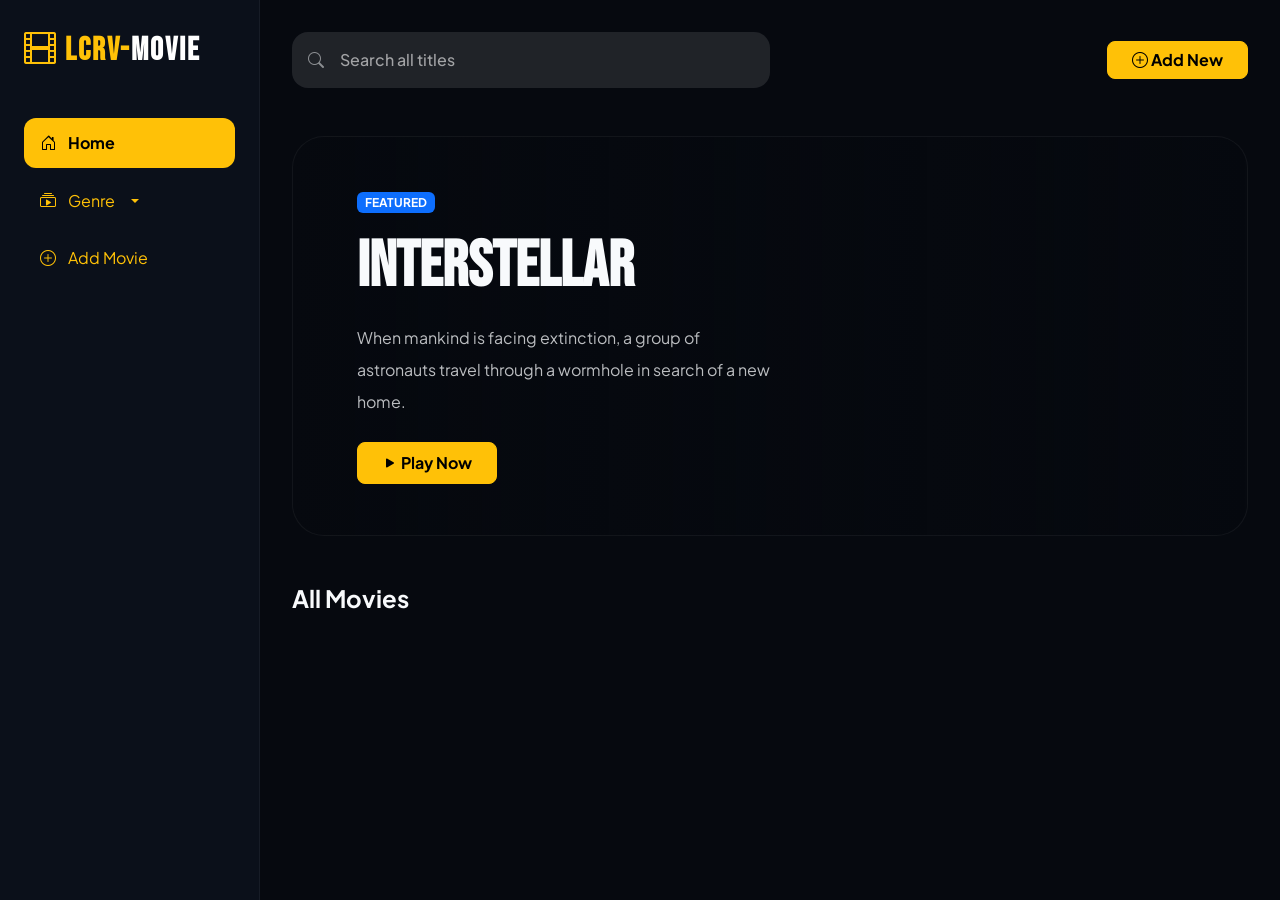
<file: index.html>
<!DOCTYPE html>
<html lang="en">

<head>
    <meta charset="UTF-8">
    <meta name="viewport" content="width=device-width, initial-scale=1.0">
    <title>Home</title>
    <link href="https://cdn.jsdelivr.net/npm/bootstrap-icons@1.11.3/font/bootstrap-icons.min.css" rel="stylesheet" />
    <link
        href="https://fonts.googleapis.com/css2?family=Plus+Jakarta+Sans:wght@300;400;500;600;700&family=Bebas+Neue&display=swap"
        rel="stylesheet" />
    <link rel="stylesheet" href="assets/libs/bootstrap/css/bootstrap.css">
    <link rel="stylesheet" href="assets/css/style.css">
</head>

<body>
    <!-- SIDEBAR -->
    <div class="sidebar d-none d-lg-block">
        <h2 class="brand mb-5 text-warning fw-bold" style="font-family:'Bebas Neue'; letter-spacing: 2px;"><i
                class="bi bi-film"></i> LCRV-<span class="text-white">MOVIE</span></h2>
        <nav>
            <a href="#" class="nav-link active"><i class="bi bi-house-door" onclick="getAllMovies()"></i> Home</a>
            <li class="nav-item dropdown">
                <a href="#" class="nav-link dropdown-toggle" id="genreDropdown" role="button" data-bs-toggle="dropdown"
                    onclick="getGenreList()">
                    <i class="bi bi-collection-play"></i> Genre
                </a>
                <ul class="dropdown-menu" id="genreMenuList">
                    <li><a class="dropdown-item" href="#" onclick="getAllMovies()">All Genres</a></li>
                    <li>
                        <hr class="dropdown-divider">
                    </li>
                </ul>
            </li>
            <a href="#" class="nav-link" onclick="openAddModal()"><i class="bi bi-plus-circle"></i> Add Movie</a>
        </nav>
    </div>

    <!-- MAIN CONTENT -->
    <div class="main-content">
        <div class="d-flex justify-content-between align-items-center mb-5">
            <div class="position-relative w-50">
                <i class="bi bi-search position-absolute top-50 start-0 translate-middle-y ms-3 opacity-50"></i>
                <input type="text" class="form-control ps-5 py-3 border-0 rounded-4 text-warning"
                    placeholder="Search all titles ">
            </div>
            <button class="btn btn-warning fw-bold px-4 rounded-3" onclick="openAddModal()">
                <i class="bi bi-plus-circle"></i> Add New</button>
        </div>

        <!-- Featured Section -->
        <div class="featured-hero">
            <div class="w-50">
                <span class="badge bg-primary mb-3">FEATURED</span>
                <h1 class="display-3 fw-bold mb-3" style="font-family:'Bebas Neue'">INTERSTELLAR</h1>
                <p class="opacity-75 mb-4 lh-lg">When mankind is facing extinction, a group of astronauts travel through
                    a wormhole in search of a new home.</p>
                <button class="btn btn-warning fw-bold px-4 py-2 rounded-3"><i class="bi bi-play-fill"></i> Play
                    Now</button>
            </div>
        </div>

        <!-- Movie card -->
        <h4 class="fw-bold mb-4">All Movies</h4>
        <div class="row g-4" id="movieCard"></div>
        <nav class="mt-4">
            <ul class="pagination justify-content-center" id="pagination">
            </ul>
        </nav>
    </div>

    <!-- Create Modal -->
    <div class="modal fade" id="movieModal" tabindex="-1">
        <div class="modal-dialog modal-dialog-centered">
            <div class="modal-content p-3 border-0">
                <div class="modal-header border-0">
                    <h5 class="modal-title fw-bold" id="modalTitle">Add Movie</h5>
                    <button type="button" class="btn-close btn-close-white" data-bs-dismiss="modal"></button>
                </div>
                <div class="modal-body">
                    <input type="hidden" id="editId">
                    <div class="mb-3">
                        <label class="form-label text-warning small">Title</label>
                        <input type="text" id="title" class="form-control" placeholder="Enter movie title">
                        <small class="text-danger" id="titleError"></small>
                    </div>
                    <div class="row">
                        <div class="col-6 mb-3">
                            <label class="form-label text-warning small">Release Date</label>
                            <input type="date" id="releaseDate" class="form-control " placeholder="Select release date">
                            <small class="text-danger" id="releaseDateError"></small>
                        </div>
                        <div class="col-6 mb-3">
                            <label class="form-label text-warning small">Rating</label>
                            <input type="number" id="rating" step="0.1" class="form-control "
                                placeholder="Rating (0-5)">
                            <small class="text-danger" id="ratingError"></small>
                        </div>
                    </div>
                    <div class="mb-3">
                        <label class="form-label text-warning small">Genre</label>
                        <select class="form-select custom-input" id="genre">
                            <option selected value="">Select Genre</option>
                        </select>
                        <small class="text-danger" id="genreError"></small>
                    </div>
                    <div class="mb-3">
                        <label class="form-label text-warning small">Poster Image</label>
                        <input type="text" id="posterFile" class="form-control " placeholder="Enter image URL">
                        <small class="text-danger" id="posterFileError"></small>
                    </div>
                    <div class="mb-3">
                        <label class="form-label text-warning small">Description</label>
                        <textarea id="description" class="form-control " rows="3"></textarea>
                        <small class="text-danger" id="descriptionError"></small>
                    </div>

                </div>
                <div class="modal-footer border-0">
                    <button type="button" class="btn btn-secondary rounded-3 px-4"
                        data-bs-dismiss="modal">Cancel</button>
                    <button type="button" id="btnSave" class="btn btn-warning fw-bold rounded-3 px-4"
                        onclick="saveMovie()">Save
                        Changes</button>
                </div>
            </div>
        </div>
    </div>

    <!-- Delete Modal -->
    <div class="modal fade" id="deleteModal" tabindex="-1" aria-hidden="true">
        <div class="modal-dialog modal-dialog-centered" style="max-width:420px">
            <div class="modal-content bg-dark border border-secondary text-center">
                <div class="modal-body py-4 px-4">
                    <div class="fs-1 mb-2"><i class="bi bi-trash"></i></div>
                    <h5 class="text-danger fw-bold mb-1">Delete Movie?</h5>
                    <p class="text-secondary small mb-4" id="deleteMovieName"></p>
                    <div class="d-flex gap-2 justify-content-center">
                        <button class="btn btn-secondary" data-bs-dismiss="modal">
                            <i class="bi bi-x-lg me-1"></i>Cancel
                        </button>
                        <button class="btn btn-danger" onclick="confirmDelete()">
                            <i class="bi bi-trash me-1"></i>Yes, Delete
                        </button>
                    </div>
                </div>
            </div>
        </div>
    </div>

</body>
<script src="assets/libs/bootstrap/js/bootstrap.bundle.min.js"></script>
<script src="assets/js/main.js"></script>

</html>
</file>
<file: assets/css/style.css>
:root {
    --sidebar-width: 260px;
    --bg-body: #06090f;
    --panel-bg: rgba(255, 255, 255, 0.03);
    --accent: rgba(255, 193, 7);
    --gold: #e8c840;
    --danger: #ff4d4d;
}

body {
    font-family: 'Plus Jakarta Sans', sans-serif;
    background-color: var(--bg-body);
    color: #f8fafc;
    overflow-x: hidden;
}

/* --- Sidebar Navigation --- */
.sidebar {
    width: var(--sidebar-width);
    height: 100vh;
    position: fixed;
    background: #0b101a;
    border-right: 1px solid rgba(255, 255, 255, 0.05);
    padding: 2rem 1.5rem;
    z-index: 1000;
}

.main-content {
    margin-left: var(--sidebar-width);
    min-height: 100vh;
    padding: 2rem;
}

.nav-link {
    color: var(--accent);
    padding: 0.8rem 1rem;
    border-radius: 0.75rem;
    margin-bottom: 0.5rem;
    transition: 0.3s;
    display: flex;
    align-items: center;
    gap: 12px;
    text-decoration: none;
}

.nav-link:hover,
.nav-link.active {
    background: var(--accent);
    color: black;
    font-weight: bold;
}

/* --- Featured Movie Panel --- */
.featured-hero {
    height: 400px;
    border-radius: 2rem;
    background: linear-gradient(90deg, rgba(6, 9, 15, 1) 0%, rgba(6, 9, 15, 0) 100%),
        url('https://static.wixstatic.com/media/97907f_f9d2cd373169483e8e0b70724537e014~mv2.jpg/v1/fill/w_980,h_551,al_c,q_85,usm_0.66_1.00_0.01,enc_avif,quality_auto/KarlFrench2s%20copy.jpg') center/cover;
    display: flex;
    align-items: center;
    padding: 4rem;
    margin-bottom: 3rem;
    border: 1px solid rgba(255, 255, 255, 0.05);
}

/* --- Modern Movie Card --- */
.movie-card {
    background: var(--panel-bg);
    border-radius: 1.5rem;
    border: 1px solid rgba(255, 255, 255, 0.05);
    overflow: hidden;
    transition: 0.4s cubic-bezier(0.175, 0.885, 0.32, 1.275);
    cursor: pointer;
    position: relative;
}

.movie-card:hover {
    transform: translateY(-10px) scale(1.02);
    border-color: var(--accent);
    box-shadow: 0 20px 40px rgba(0, 0, 0, 0.4);
}

/* Action Buttons on Card */
.card-actions {
    position: absolute;
    top: 10px;
    left: 10px;
    display: flex;
    gap: 5px;
    opacity: 0;
    transition: 0.3s;
    z-index: 5;
}

.movie-card:hover .card-actions {
    opacity: 1;
}

.btn-action {
    width: 35px;
    height: 35px;
    border-radius: 10px;
    border: none;
    display: flex;
    align-items: center;
    justify-content: center;
    background: rgba(0, 0, 0, 0.6);
    backdrop-filter: blur(5px);
    color: white;
    transition: 0.2s;
}

.btn-action.edit:hover {
    background: var(--accent);
    color: #06090f;
}

.btn-action.delete:hover {
    background: var(--danger);
}

.poster-wrapper {
    position: relative;
    aspect-ratio: 2/3;
    background: #1e293b;
    overflow: hidden;
}

.rating-badge {
    position: absolute;
    top: 1rem;
    right: 1rem;
    background: rgba(0, 0, 0, 0.6);
    backdrop-filter: blur(8px);
    padding: 0.4rem 0.8rem;
    border-radius: 0.5rem;
    font-weight: bold;
    color: var(--gold);
}

/* --- Full Screen Detail View --- */
.detail-overlay {
    position: fixed;
    top: 0;
    left: 0;
    width: 100%;
    height: 100%;
    background: var(--bg-body);
    z-index: 2000;
    overflow-y: auto;
}

.detail-header-img {
    height: 60vh;
    width: 100%;
    background-size: cover;
    background-position: center;
    position: relative;
}

.back-btn {
    position: absolute;
    top: 2rem;
    left: 2rem;
    background: rgba(255, 255, 255, 0.5);
    backdrop-filter: blur(10px);
    border: none;
    color: black;
    padding: 0.7rem 1.2rem;
    border-radius: 1rem;
    z-index: 2001;
}

/* Modal Custom Style*/
.modal-content {
    background: #111827;
    border: 1px solid rgba(255, 255, 255, 0.1);
    border-radius: 1.5rem;
    color: white;
}

.form-control {
    background: rgba(255, 255, 255, 0.106);
    border: 1px solid rgba(255, 255, 255, 0.1);
    color: white;
    border-radius: 0.75rem;
}

.form-control:focus {
    background: rgba(255, 255, 255, 0.08);
    color: white;
    border-color: var(--accent);
    box-shadow: none;
}

input.form-control::placeholder {
    color: rgba(255, 255, 255, 0.586) !important;
    font-weight: 500;
    opacity: 1;
}

.page-active {
    display: block !important;
}

.custom-input {
    background-color: #1f2937 !important;
    border: 1px solid #374151 !important;
    color: white !important;
    border-radius: 0.75rem !important;
}

.custom-input:focus {
    background-color: #1f2937 !important;
    border-color: var(--accent)!important;
    box-shadow: none !important;
}

.custom-input::-webkit-calendar-picker-indicator {
    filter: invert(1);
}

/* Dropdown Menu */
.dropdown-menu {
    background-color: #1a1a1a; 
    border: 1px solid #333;
    border-radius: 12px; 
    box-shadow: 0 10px 30px rgba(0,0,0,0.5); 
    margin-top: 50px !important; 
    padding: 8px;
    animation: fadeIn 0.3s ease forwards;
}

.dropdown-item {
    color: #ddd !important;
    border-radius: 8px;
    padding: 8px 16px;
    transition: 0.2s;
}
.navbar-nav, .nav-item {
    list-style: none !important;
}

.dropdown-item:hover {
    background-color: #ffc107 !important; 
    color: #000 !important; 
}

.dropdown-menu {
    list-style: none !important; 
}

@keyframes fadeIn {
    from { opacity: 0; transform: translateY(-10px); }
    to { opacity: 1; transform: translateY(0); }
}
/* pagination  */
.pagination .page-item .page-link {
    background-color: #1a1a1a; 
    color: #ddd;               
    border: 1px solid #333;    
    padding: 8px 16px;
    margin: 0 4px;
    border-radius: 8px;      
    transition: all 0.3s ease;
    box-shadow: none;
}

.pagination .page-item .page-link:hover {
    background-color: #333;
    color: #ffc107;            
    border-color: #ffc107;
}
.pagination .page-item.active .page-link {
    background-color: #ffc107 !important; 
    color: #000 !important;               
    border-color: #ffc107 !important;
    font-weight: bold;
    box-shadow: 0 0 15px rgba(255, 193, 7, 0.4); 
}

.pagination .page-item:first-child .page-link,
.pagination .page-item:last-child .page-link {
    border-radius: 8px;
}
</file>
